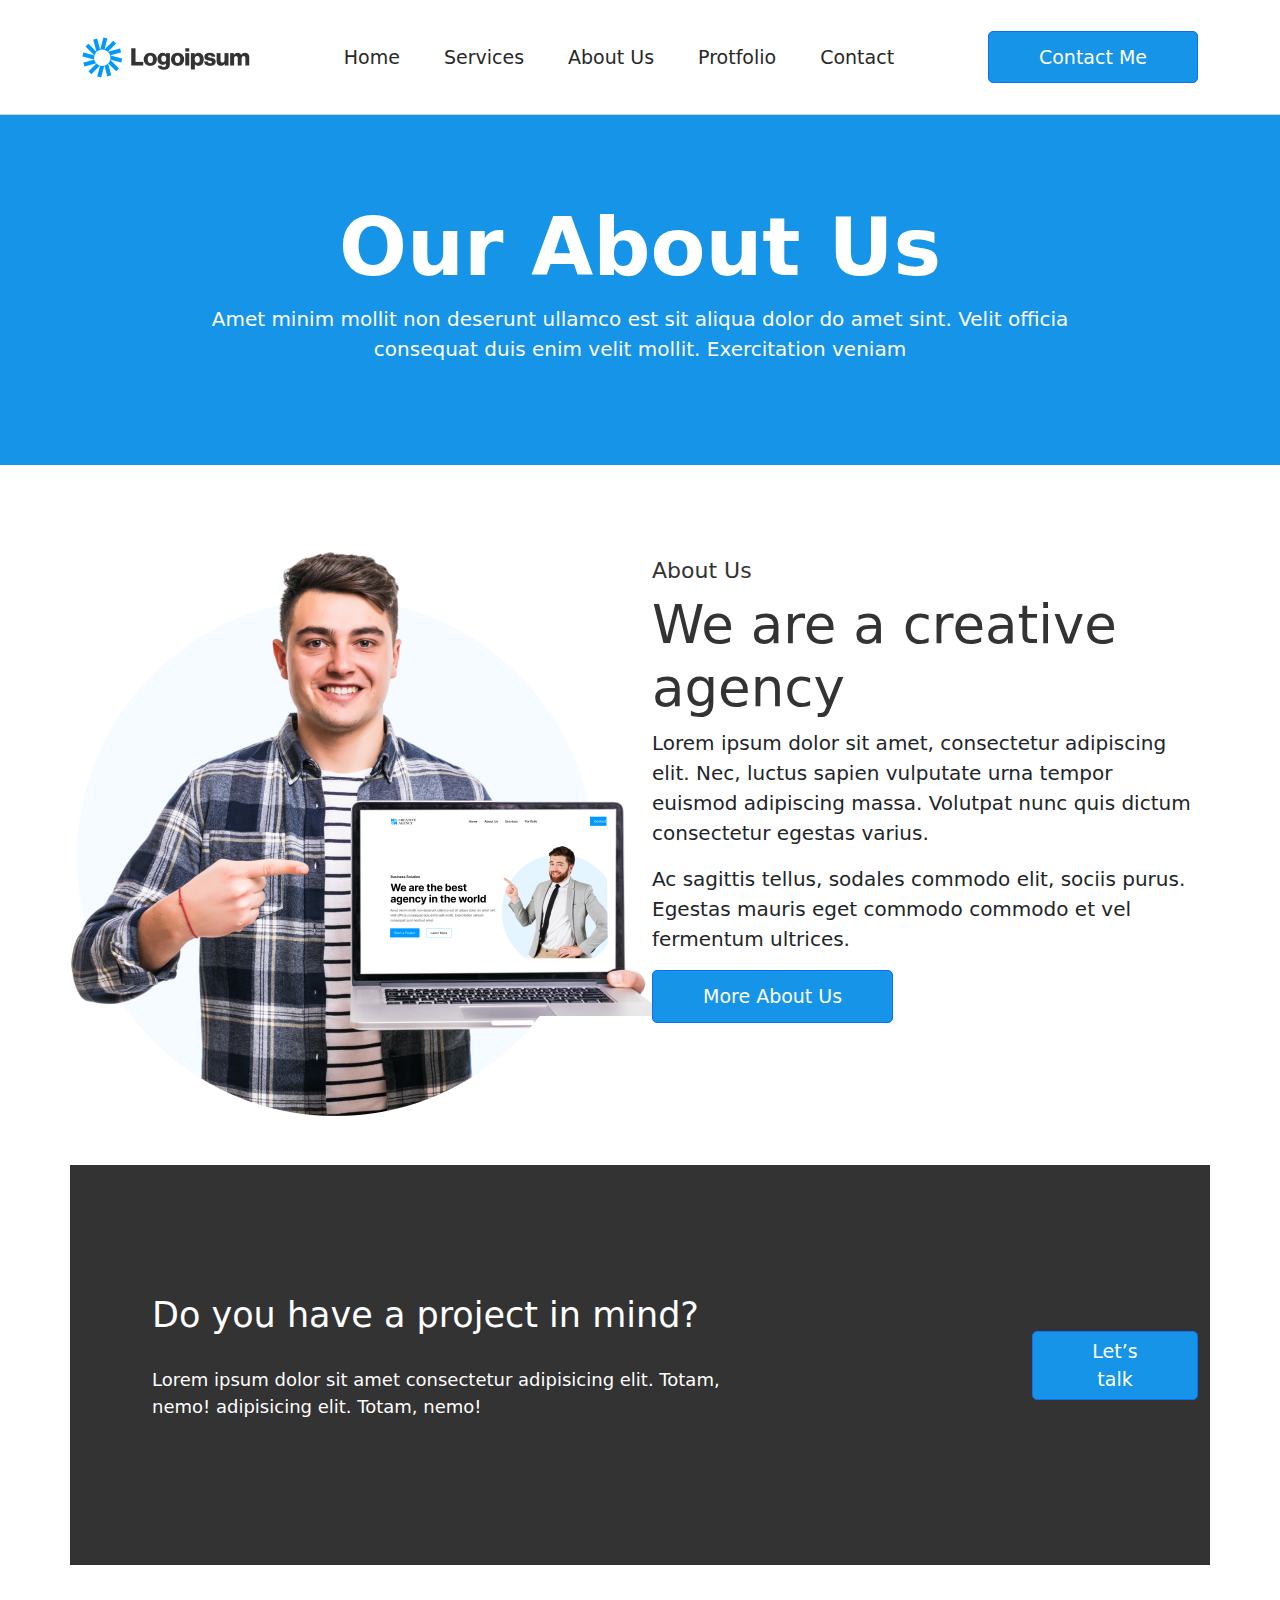
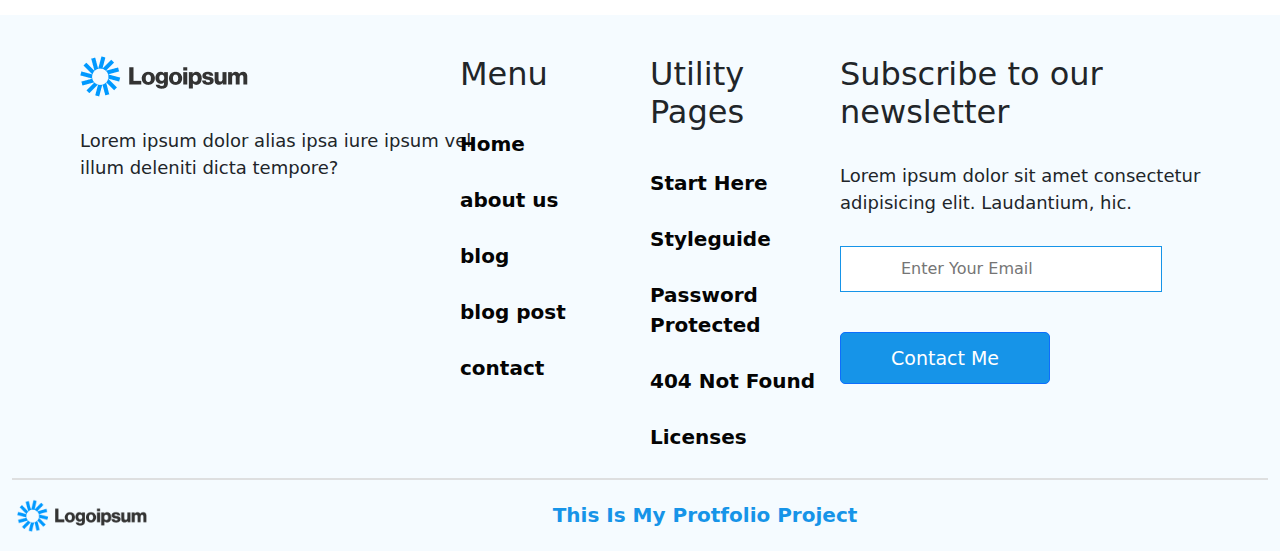
<file: about.html>
<!DOCTYPE html>
<html lang="en">
<head>
    <meta charset="UTF-8">
    <meta name="viewport" content="width=device-width, initial-scale=1.0">
    <link rel="stylesheet" href="css/bootstrap.min.css">
    <link rel="stylesheet" href="css/style.css">
    <title>Document</title>
</head>
<body>
 <!-- main-area start -->
    <nav class="container-fluid navbar navbar-expand-md navbar_main">
        <div class="container">
            <a href="" class="header_logo"><img src="/img/logo.png" alt=""></a>
            <div class="collapse header navbar-collapse justify-content-center d-block">
                <ul class="navbar-nav ms-start">
                    <li class="nav-item menu_item"><a href="index.html" class="nav-link menu_lonk">home</a></li>
                    <li class="nav-item menu_item"><a href="service.html" class="nav-link menu_lonk">services</a></li>
                    <li class="nav-item menu_item"><a href="about.html" class="nav-link menu_lonk">about us</a></li>
                    <li class="nav-item menu_item"><a href="protfolio.html" class="nav-link menu_lonk">Protfolio</a></li>
                    <li class="nav-item menu_item"><a href="contact.html" class="nav-link menu_lonk">Contact</a></li>
                </ul>
            </div>
            <a href="/contact.html" class="btn btn-primary nav_btn header_btn">Contact Me</a>
            <div class="header_menu">
               <i class="fa-solid fa-bars"></i>
            </div>
         </div>
    </nav>
    <!-- header_area end -->


    <div class="container-fluid protfolio_banner_area">
        <div class="container protfolio_banner_area1">
            <div class="col-md-12 protfolio_banner ">
                <h1>Our About Us</h1>
                <p>Amet minim mollit non deserunt ullamco est sit aliqua dolor do amet sint. Velit officia <br>consequat duis enim velit mollit. Exercitation veniam</p>
            </div>
        </div>
    </div>



   <!-- about_area start -->
   <div class="about pt-50 pb-120">
      <div class="container">
         <div class="row about_row  align-items-center justify-content-space-between  ">
            <div class="col-lg-6  d-flex justify-content-center">
               <div class="about__img">
                  <img src="/img/about-img.png" alt="">
               </div>
            </div>
            <div class="col-lg-6">
               <div class="about_title_aria">
                  <h3 class="about_title"> about us </h3>
                  <h2>We are a creative agency</h2>
                  <p class="about_desc">
                  Lorem ipsum dolor sit amet, consectetur adipiscing elit. Nec, luctus sapien vulputate urna tempor euismod adipiscing massa. Volutpat nunc quis dictum consectetur egestas varius.
                  </p>
                  <p>Ac sagittis tellus, sodales commodo elit, sociis purus. Egestas mauris eget commodo commodo et vel fermentum ultrices.</p>
                  <button class="btn btn-primary nav_btn">More About Us</button>
               </div>
               
            </div>
         </div>
      </div>
   </div>
   <!-- about_area end -->



   <!-- have_area start -->
<div class="container-fluid have_area">
   <div class="container have">
      <div class="row">
         <div class="col-md-10">
            <div class="have_title">
               <h2>Do you have a project in mind?</h2>
               <p>Lorem ipsum dolor sit amet consectetur  adipisicing elit. Totam, <br>nemo! adipisicing elit. Totam, nemo!</p>
            </div>
         </div>
         <div class="col-md-2 have_btn_area">
            <button href="" class="btn btn-primary have_btn">Let’s talk</button>
         </div>
      </div>
   </div>
</div>
<!-- have_area end -->



<!-- footer_area srart -->

<div class="container-fluid footer">
   <div class="container">
      <div class="row footer_area_title">
         <div class="col-md-4 footer_area">
            <a href="" ><img src="/img/logo.png" alt=""></a>
            <div class="col-md-4 footer_single">
               <p>Lorem ipsum dolor alias ipsa iure ipsum vel illum  deleniti dicta tempore?</p>
               <div class="d-flex footer_midea ">
                  <a href="" class="team__icon"><i class="fab fa-facebook"></i></a>
                  <a href="" class="team__icon"><i class="fab fa-pinterest"></i></a>
                  <a href="" class="team__icon"><i class="fab fa-dribbble"></i></a>
                  <a href="" class="team__icon"><i class="fab fa-instagram"></i></a>
               </div>
            </div>
         </div>
         <div class="col-md-2 footer_area">
            <h2>Menu</h2>
            <div class="navbar footer_single1">
               <ul class="navbar-nav footer_ul">
                  <li class="nav-item"><a href="" class="nav-link">Home</a></li>
                  <li class="nav-item"><a href="" class="nav-link">about us</a></li>
                  <li class="nav-item"><a href="" class="nav-link">blog</a></li>
                  <li class="nav-item"><a href="" class="nav-link">blog post</a></li>
                  <li class="nav-item"><a href="" class="nav-link">contact</a></li>
               </ul>
            </div>

         </div>
         <div class="col-md-2 footer_area">
            <h2>Utility Pages</h2>
            <div class="navbar footer_single1">
               <ul class="navbar-nav footer_ul">
                  <li class="nav-item"><a href="" class="nav-link">Start Here</a></li>
                  <li class="nav-item"><a href="" class="nav-link">Styleguide</a></li>
                  <li class="nav-item"><a href="" class="nav-link">Password Protected</a></li>
                  <li class="nav-item"><a href="" class="nav-link">404 Not Found</a></li>
                  <li class="nav-item"><a href="" class="nav-link">Licenses</a></li>
               </ul>
            </div>

         </div>
         <div class="col-md-4 footer_area">
            <h2>Subscribe to our newsletter</h2>
            <div class="footer_single">
                <p>Lorem ipsum dolor sit amet consectetur adipisicing elit. Laudantium, hic.</p>
               <input type="email" placeholder="Enter Your Email"></input>
               <br>
               <button class="btn btn-primary nav_btn footer_button">Contact Me</button>
            </div>
         </div>
      </div>
   </div>
   <div class="container-fluid footer__last__area">
      <img class="footer__img" src="/img/logo.png" alt="">
      <p class="footer__dec">This is my Protfolio Project</p>
      <div class="d-flex footer_didea footer__last ">
         <a href="" class="team__icon "><i class="fab fa-facebook"></i></a>
         <a href="" class="team__icon fotter__icon"><i class="fab fa-pinterest"></i></a>
         <a href="" class="team__icon fotter__icon"><i class="fab fa-dribbble"></i></a>
         <a href="" class="team__icon fotter__icon"><i class="fab fa-instagram"></i></a>
      </div>
   </div>
</div>
<!-- footer_area end -->



    <script src="bootstrap-5.0.2-dist/js/bootstrap.min.js"></script>
    <!-- <script src="bootstrap-5.0.2-dist/js/bootstrap.bundle.js"></script> -->
</body>
</html>
</file>
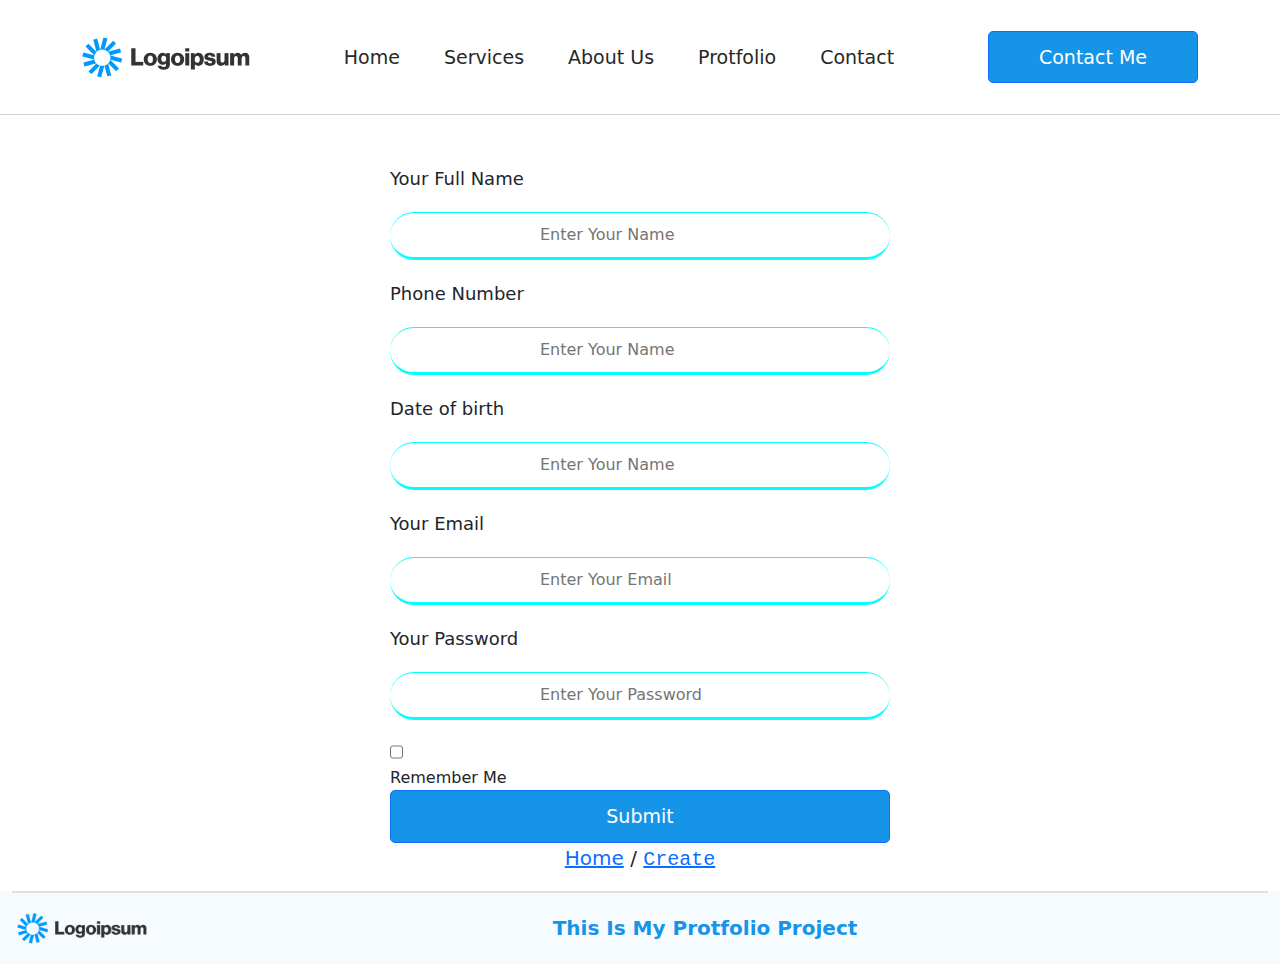
<file: account.html>
<!DOCTYPE html>
<html lang="en">
<head>
    <meta charset="UTF-8">
    <meta name="viewport" content="width=device-width, initial-scale=1.0">
    <link rel="stylesheet" href="css/bootstrap.min.css">
    <link rel="stylesheet" href="css/style.css">
    <title>Document</title>
</head>
<body>

   <!-- main-area start -->
    <nav class="container-fluid navbar navbar-expand-md navbar_main">
        <div class="container">
            <a href="" class="header_logo"><img src="/img/logo.png" alt=""></a>
            <div class="collapse header navbar-collapse justify-content-center d-block">
                <ul class="navbar-nav ms-start">
                    <li class="nav-item menu_item"><a href="index.html" class="nav-link menu_lonk">home</a></li>
                    <li class="nav-item menu_item"><a href="service.html" class="nav-link menu_lonk">services</a></li>
                    <li class="nav-item menu_item"><a href="about.html" class="nav-link menu_lonk">about us</a></li>
                    <li class="nav-item menu_item"><a href="protfolio.html" class="nav-link menu_lonk">Protfolio</a></li>
                    <li class="nav-item menu_item"><a href="contact.html" class="nav-link menu_lonk">Contact</a></li>
                </ul>
            </div>
            <a href="/contact.html" class="btn btn-primary nav_btn header_btn">Contact Me</a>
            <div class="header_menu">
               <i class="fa-solid fa-bars"></i>
            </div>
         </div>
    </nav>
    <!-- header_area end -->


      <div class="container contract">
        <div class="col-md-8 d-flex justify-content-center mx-auto ">
            <!-- <h2>Contract Me</h2> -->
            <div class=" contact_area d-grid align-content-center justify-content-center d-block">
                <div class="from_name ">
                    <label for="">Your Full Name</label> <br>
                    <input class=" contact_form" type="text" placeholder="Enter Your Name">
                </div>
                 <div class="from_name ">
                    <label for="">Phone Number</label> <br>
                    <input class=" contact_form" type="number" placeholder="Enter Your Name">
                </div>
                <div class="from_name ">
                    <label for="">Date of birth</label> <br>
                    <input class=" contact_form" type="text" placeholder="Enter Your Name">
                </div>
                <div class="from_name">
                    <label for="">Your Email</label> <br>
                    <input class="contact_form" type="text" placeholder="Enter Your Email">
                </div>
                <div class="from_name">
                    <label for="">Your Password</label> <br>
                    <input class=" contact_form" type="text" placeholder="Enter Your Password">
                </div>
                <div class="from_check">
                    <input class="form-check " type="checkbox"> Remember Me
                </div>
                 <button type="submit" class="btn btn-primary nav_btn">Submit</button>
                 <p><a href="/contact.html">Home</a> / <samp><a href="/account.html"> Create</a></samp></p>
            </div>
        </div>
    </div>



<!-- footer_area srart -->

<div class="container-fluid footer">
   <div class="container-fluid footer__last__area">
            <img class="footer__img" src="/img/logo.png" alt="">
            <p class="footer__dec">This is my Protfolio Project</p>
            <div class="d-flex footer_didea footer__last ">
               <a href="" class="team__icon fotter__icon"><i class="fab fa-facebook"></i></a>
               <a href="" class="team__icon fotter__icon"><i class="fab fa-pinterest"></i></a>
               <a href="" class="team__icon fotter__icon"><i class="fab fa-dribbble"></i></a>
               <a href="" class="team__icon fotter__icon"><i class="fab fa-instagram"></i></a>
         </div>
   </div>
</div>
<!-- footer_area end -->

    <script src="bootstrap-5.0.2-dist/js/bootstrap.min.js"></script>
    <!-- <script src="bootstrap-5.0.2-dist/js/bootstrap.bundle.js"></script> -->
</body>
</html>
</file>
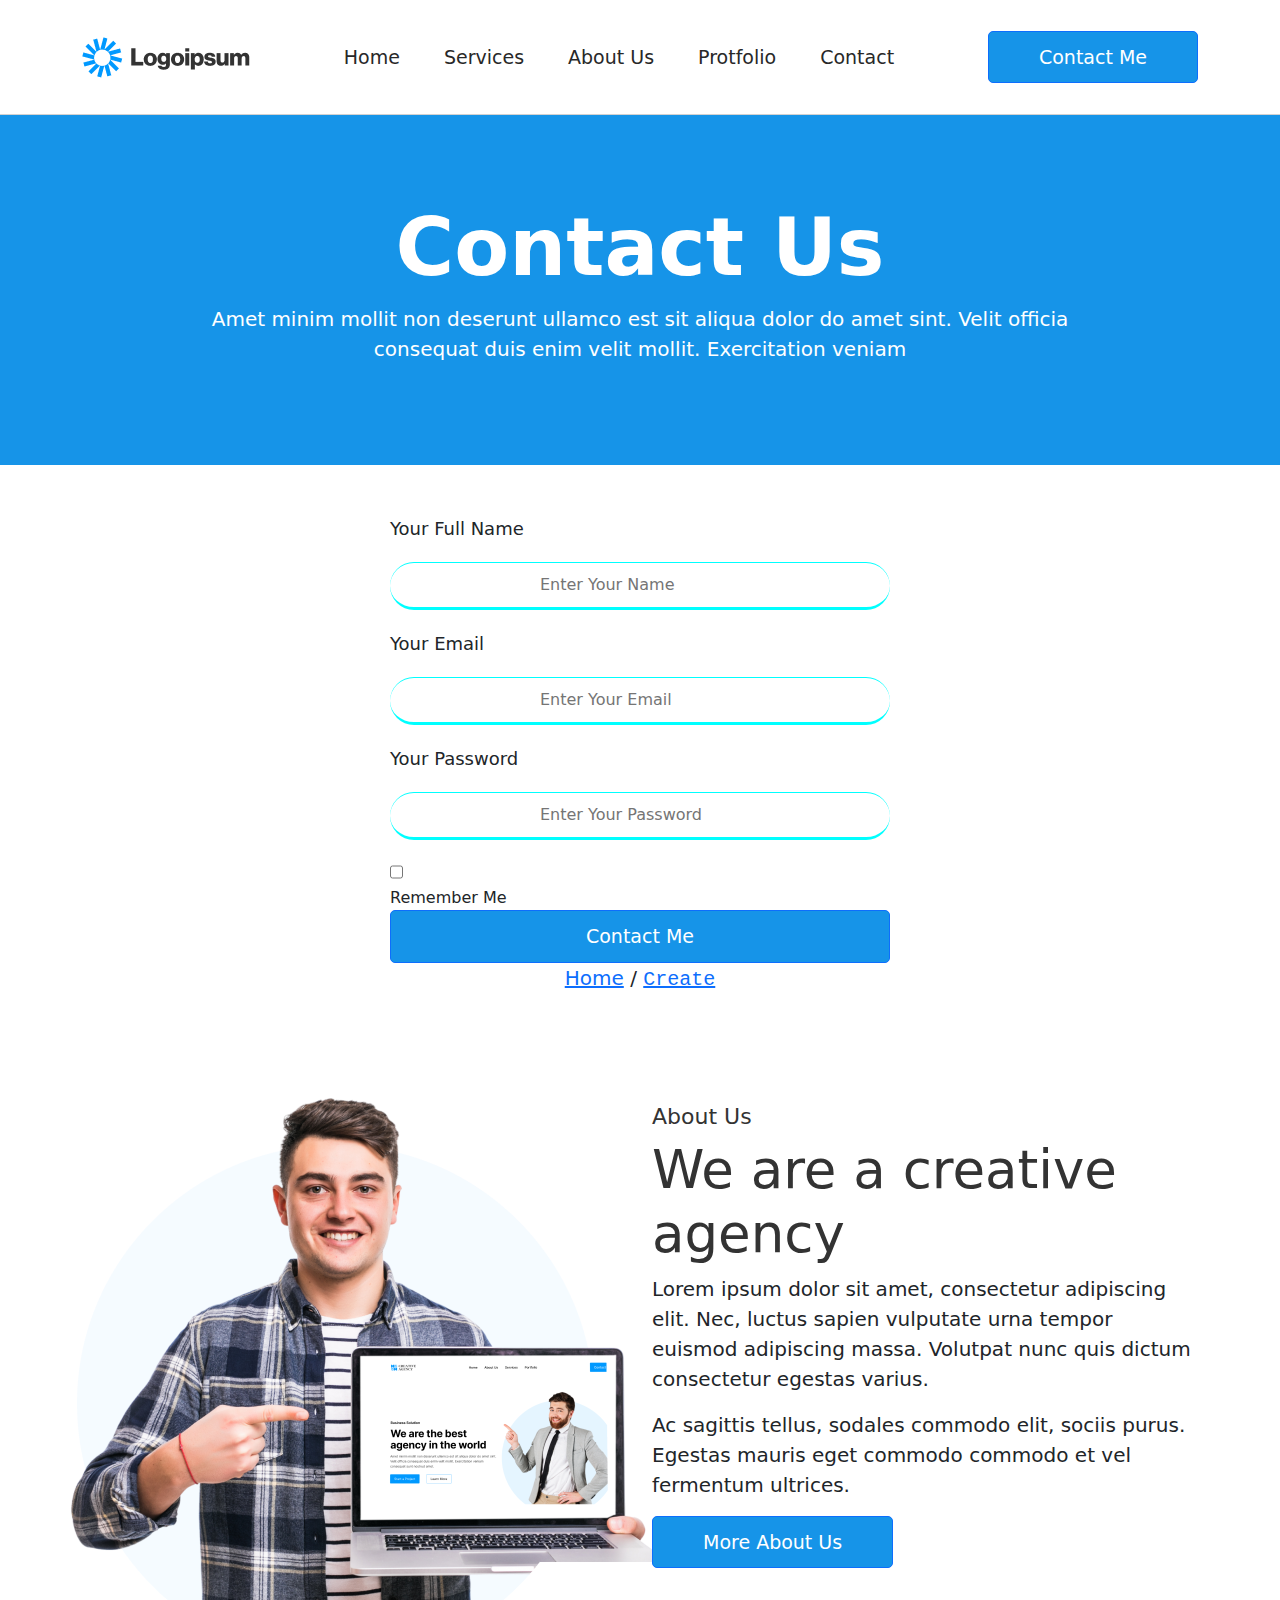
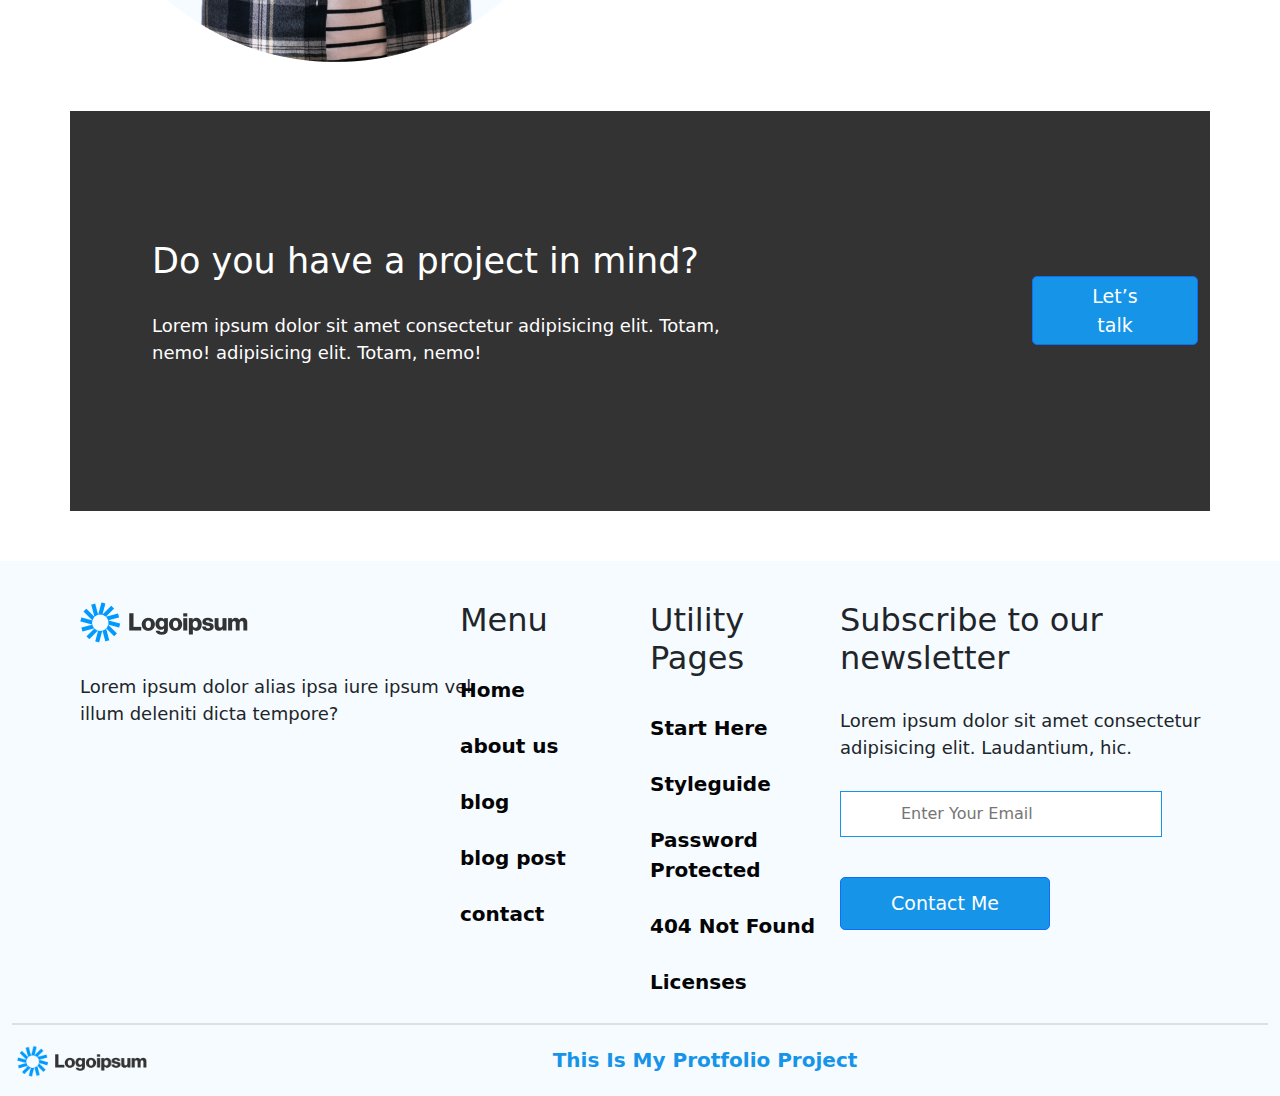
<file: contact.html>
<!DOCTYPE html>
<html lang="en">
<head>
    <meta charset="UTF-8">
    <meta name="viewport" content="width=device-width, initial-scale=1.0">
    <link rel="stylesheet" href="css/bootstrap.min.css">
    <link rel="stylesheet" href="css/style.css">
    <title>Document</title>
</head>
<body>

   <!-- main-area start -->
    <nav class="container-fluid navbar navbar-expand-md navbar_main">
        <div class="container">
            <a href="" class="header_logo"><img src="/img/logo.png" alt=""></a>
            <div class="collapse header navbar-collapse justify-content-center d-block">
                <ul class="navbar-nav ms-start">
                    <li class="nav-item menu_item"><a href="index.html" class="nav-link menu_lonk">home</a></li>
                    <li class="nav-item menu_item"><a href="service.html" class="nav-link menu_lonk">services</a></li>
                    <li class="nav-item menu_item"><a href="about.html" class="nav-link menu_lonk">about us</a></li>
                    <li class="nav-item menu_item"><a href="protfolio.html" class="nav-link menu_lonk">Protfolio</a></li>
                    <li class="nav-item menu_item"><a href="contact.html" class="nav-link menu_lonk">Contact</a></li>
                </ul>
            </div>
            <a href="/contact.html" class="btn btn-primary nav_btn header_btn">Contact Me</a>
            <div class="header_menu">
               <i class="fa-solid fa-bars"></i>
            </div>
         </div>
    </nav>
    <!-- header_area end -->
    <div class="container-fluid protfolio_banner_area">
        <div class="container protfolio_banner_area1">
            <div class="col-md-12 protfolio_banner ">
                <h1>Contact Us</h1>
                <p>Amet minim mollit non deserunt ullamco est sit aliqua dolor do amet sint. Velit officia <br>consequat duis enim velit mollit. Exercitation veniam</p>
            </div>
        </div>
    </div>


      <div class="container contract">
        <div class="col-md-8 d-flex justify-content-center mx-auto ">
            <!-- <h2>Contract Me</h2> -->
            <div class=" contact_area d-grid align-content-center justify-content-center d-block">
                <div class="from_name ">
                    <label for="">Your Full Name</label> <br>
                    <input class=" contact_form" type="text" placeholder="Enter Your Name">
                </div>
                <div class="from_name">
                    <label for="">Your Email</label> <br>
                    <input class="contact_form" type="text" placeholder="Enter Your Email">
                </div>
                <div class="from_name">
                    <label for="">Your Password</label> <br>
                    <input class=" contact_form" type="text" placeholder="Enter Your Password">
                </div>
                <div class="from_check">
                    <input class="form-check " type="checkbox"> Remember Me
                </div>
                 <button type="submit" class="btn btn-primary nav_btn">Contact Me</button>
                 <p><a href="/contact.html">Home</a> / <samp><a href="/account.html"> Create</a></samp></p>
            </div>
        </div>
    </div>



   <!-- about_area start -->
   <div class="about pt-50 pb-120">
      <div class="container">
         <div class="row about_row  align-items-center justify-content-space-between  ">
            <div class="col-lg-6  d-flex justify-content-center">
               <div class="about__img">
                  <img src="/img/about-img.png" alt="">
               </div>
            </div>
            <div class="col-lg-6">
               <div class="about_title_aria">
                  <h3 class="about_title"> about us </h3>
                  <h2>We are a creative agency</h2>
                  <p class="about_desc">
                  Lorem ipsum dolor sit amet, consectetur adipiscing elit. Nec, luctus sapien vulputate urna tempor euismod adipiscing massa. Volutpat nunc quis dictum consectetur egestas varius.
                  </p>
                  <p>Ac sagittis tellus, sodales commodo elit, sociis purus. Egestas mauris eget commodo commodo et vel fermentum ultrices.</p>
                  <button class="btn btn-primary nav_btn">More About Us</button>
               </div>
               
            </div>
         </div>
      </div>
   </div>
   <!-- about_area end -->



   <!-- have_area start -->
<div class="container-fluid have_area">
   <div class="container have">
      <div class="row">
         <div class="col-md-10">
            <div class="have_title">
               <h2>Do you have a project in mind?</h2>
               <p>Lorem ipsum dolor sit amet consectetur  adipisicing elit. Totam, <br>nemo! adipisicing elit. Totam, nemo!</p>
            </div>
         </div>
         <div class="col-md-2 have_btn_area">
            <button href="" class="btn btn-primary have_btn">Let’s talk</button>
         </div>
      </div>
   </div>
</div>
<!-- have_area end -->



<!-- footer_area srart -->

<div class="container-fluid footer">
   <div class="container">
      <div class="row footer_area_title">
         <div class="col-md-4 footer_area">
            <a href="" ><img src="/img/logo.png" alt=""></a>
            <div class="col-md-4 footer_single">
               <p>Lorem ipsum dolor alias ipsa iure ipsum vel illum  deleniti dicta tempore?</p>
               <div class="d-flex footer_midea ">
                  <a href="" class="team__icon"><i class="fab fa-facebook"></i></a>
                  <a href="" class="team__icon"><i class="fab fa-pinterest"></i></a>
                  <a href="" class="team__icon"><i class="fab fa-dribbble"></i></a>
                  <a href="" class="team__icon"><i class="fab fa-instagram"></i></a>
               </div>
            </div>
         </div>
         <div class="col-md-2 footer_area">
            <h2>Menu</h2>
            <div class="navbar footer_single1">
               <ul class="navbar-nav footer_ul">
                  <li class="nav-item"><a href="" class="nav-link">Home</a></li>
                  <li class="nav-item"><a href="" class="nav-link">about us</a></li>
                  <li class="nav-item"><a href="" class="nav-link">blog</a></li>
                  <li class="nav-item"><a href="" class="nav-link">blog post</a></li>
                  <li class="nav-item"><a href="" class="nav-link">contact</a></li>
               </ul>
            </div>

         </div>
         <div class="col-md-2 footer_area">
            <h2>Utility Pages</h2>
            <div class="navbar footer_single1">
               <ul class="navbar-nav footer_ul">
                  <li class="nav-item"><a href="" class="nav-link">Start Here</a></li>
                  <li class="nav-item"><a href="" class="nav-link">Styleguide</a></li>
                  <li class="nav-item"><a href="" class="nav-link">Password Protected</a></li>
                  <li class="nav-item"><a href="" class="nav-link">404 Not Found</a></li>
                  <li class="nav-item"><a href="" class="nav-link">Licenses</a></li>
               </ul>
            </div>

         </div>
         <div class="col-md-4 footer_area">
            <h2>Subscribe to our newsletter</h2>
            <div class="footer_single">
                <p>Lorem ipsum dolor sit amet consectetur adipisicing elit. Laudantium, hic.</p>
               <input type="email" placeholder="Enter Your Email"></input>
               <br>
               <button class="btn btn-primary nav_btn footer_button">Contact Me</button>
            </div>
         </div>
      </div>
   </div>
   <div class="container-fluid footer__last__area">
            <img class="footer__img" src="/img/logo.png" alt="">
            <p class="footer__dec">This is my Protfolio Project</p>
            <div class="d-flex footer_didea footer__last ">
               <a href="" class="team__icon fotter__icon"><i class="fab fa-facebook"></i></a>
               <a href="" class="team__icon fotter__icon"><i class="fab fa-pinterest"></i></a>
               <a href="" class="team__icon fotter__icon"><i class="fab fa-dribbble"></i></a>
               <a href="" class="team__icon fotter__icon"><i class="fab fa-instagram"></i></a>
         </div>
   </div>
</div>
<!-- footer_area end -->

    <script src="bootstrap-5.0.2-dist/js/bootstrap.min.js"></script>
    <!-- <script src="bootstrap-5.0.2-dist/js/bootstrap.bundle.js"></script> -->
</body>
</html>
</file>
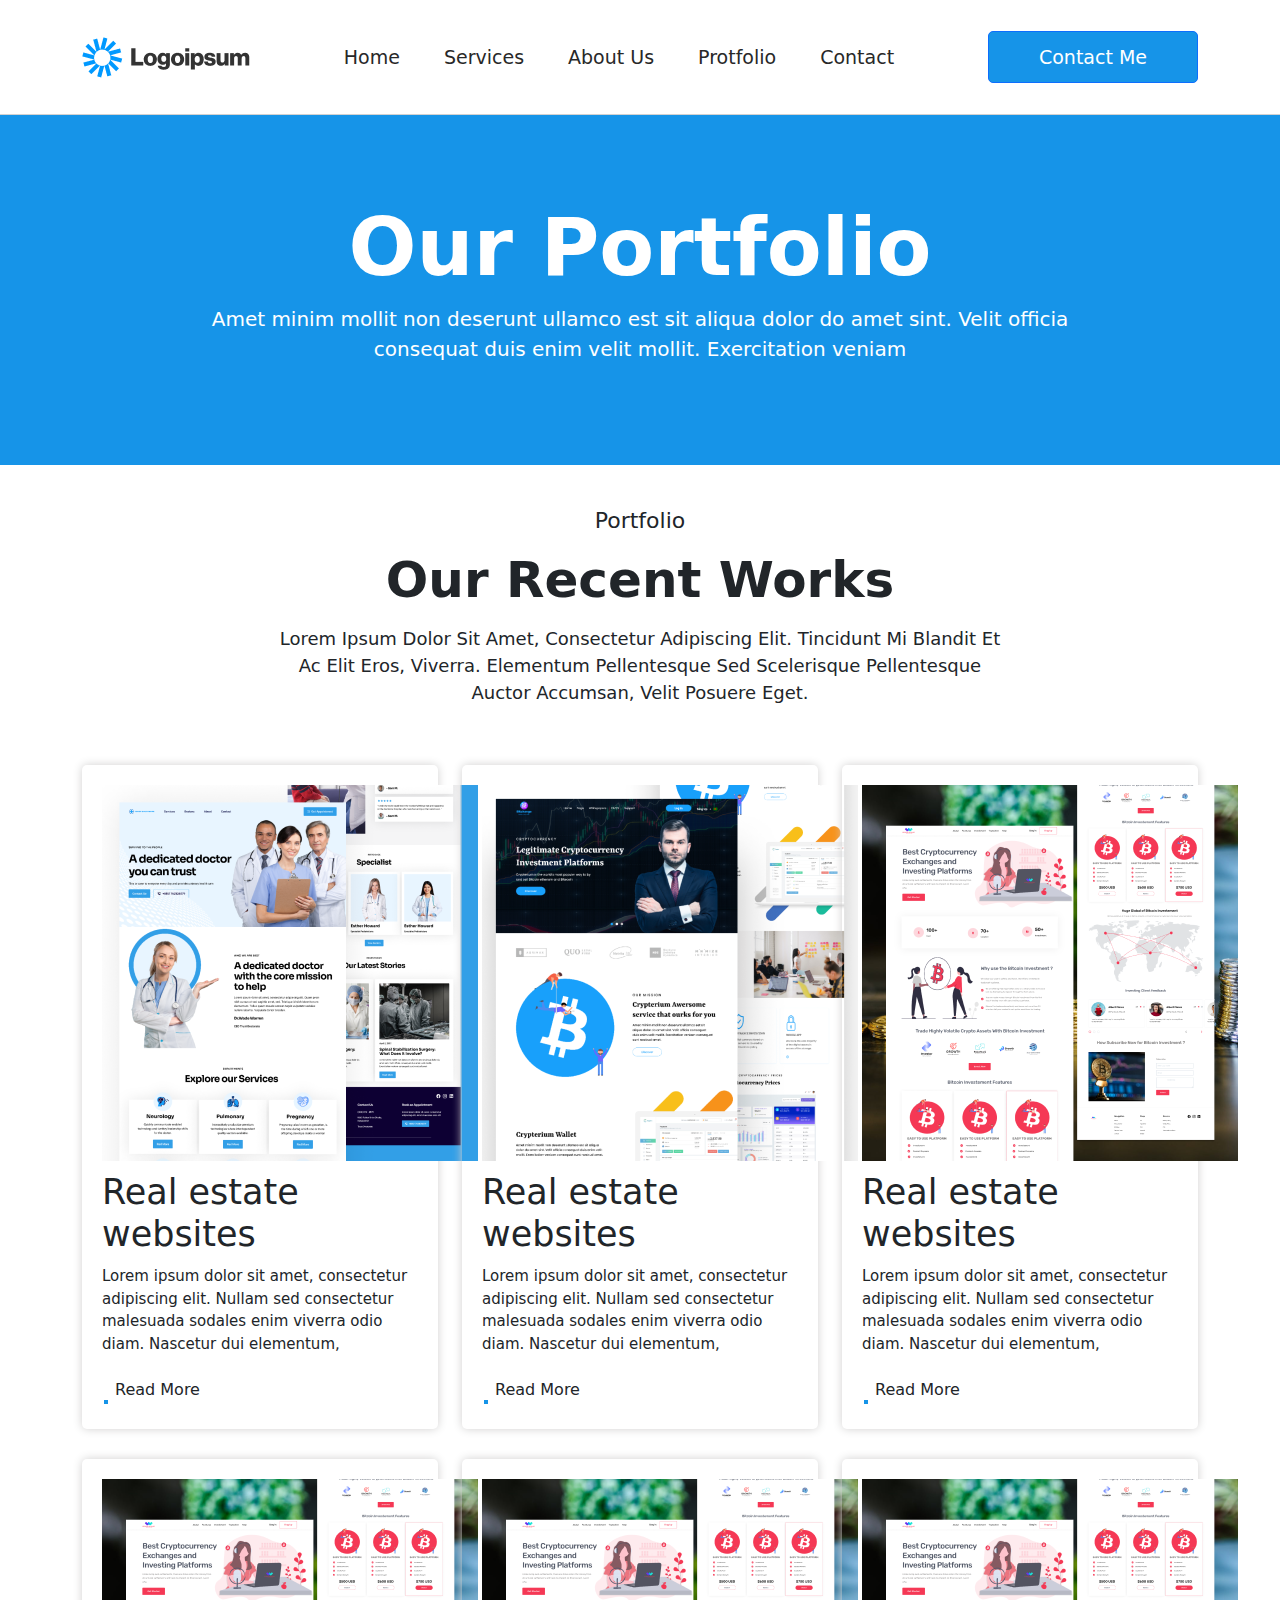
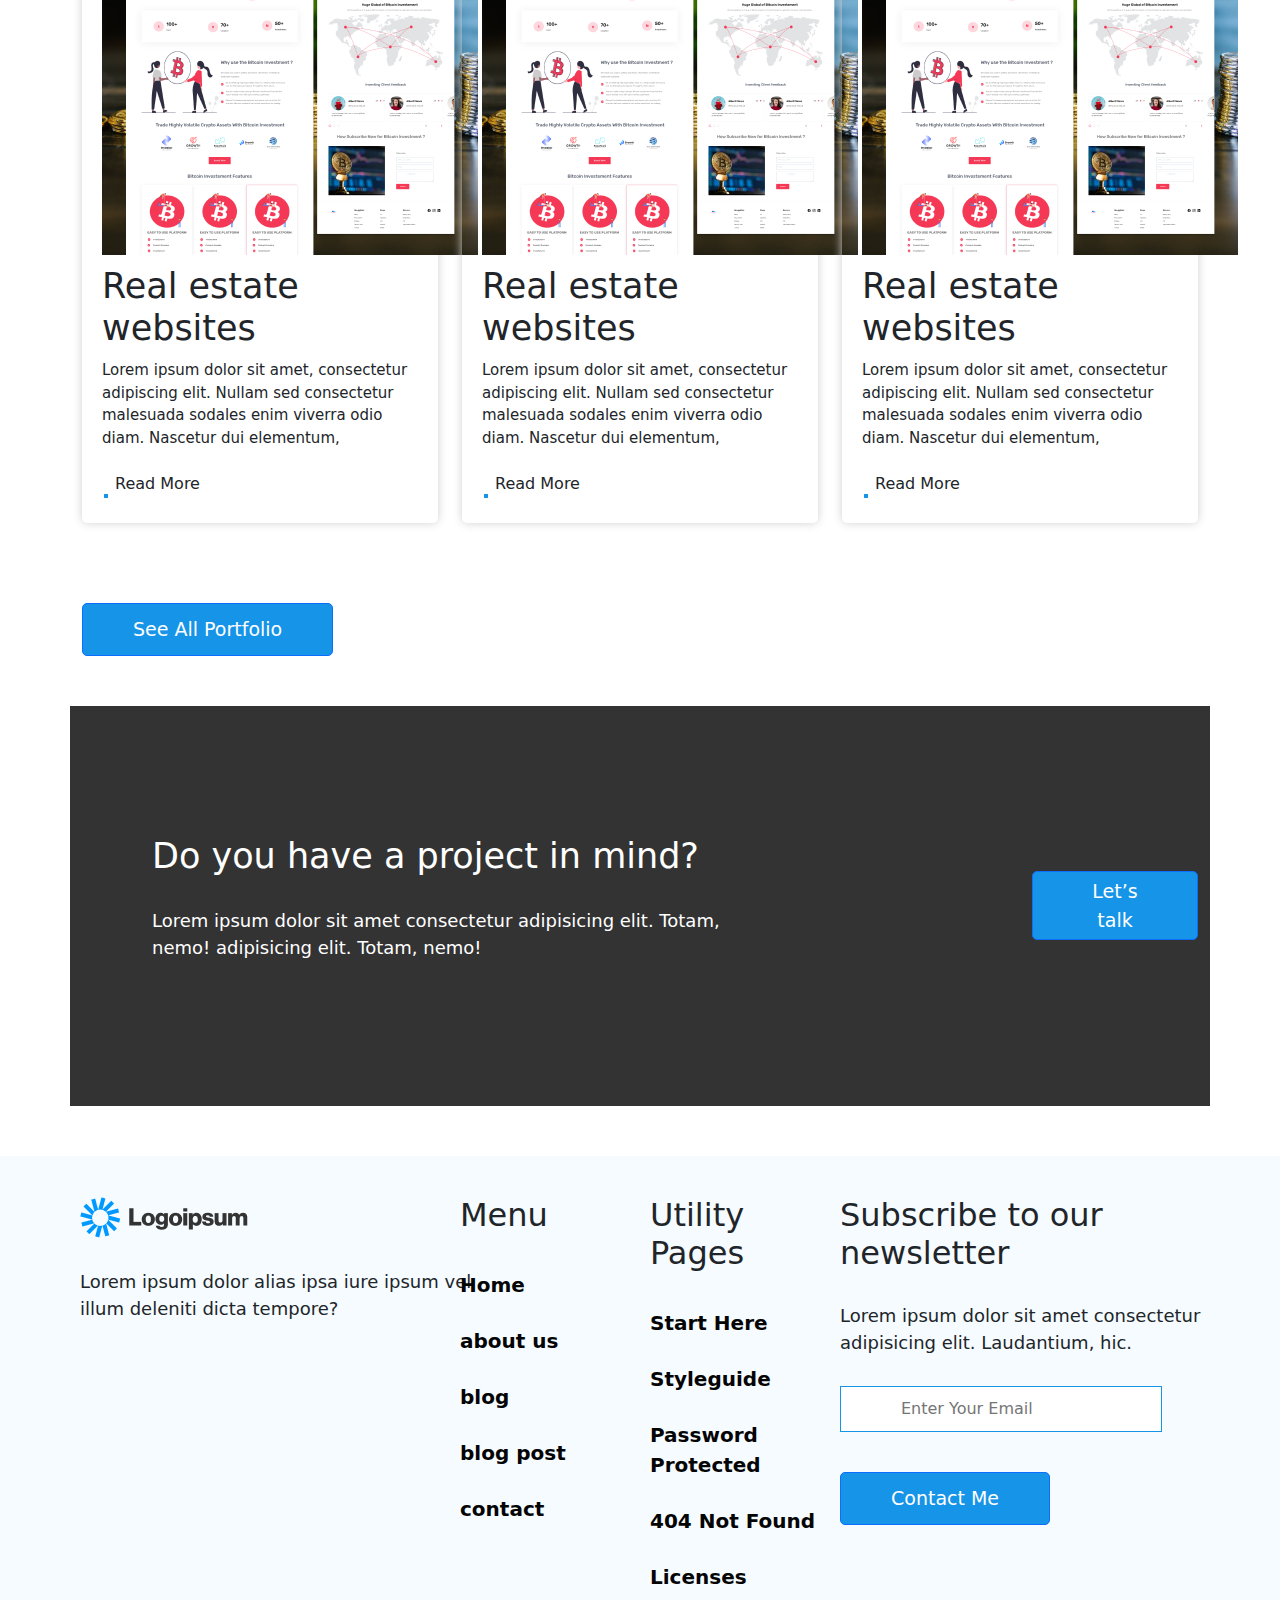
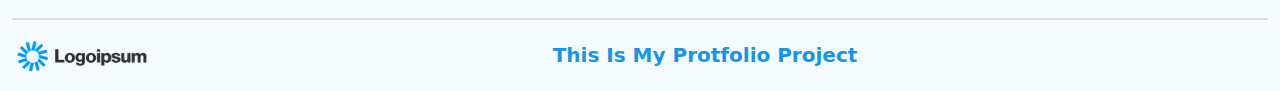
<file: protfolio.html>
<!DOCTYPE html>
<html lang="en">
<head>
    <meta charset="UTF-8">
    <meta name="viewport" content="width=device-width, initial-scale=1.0">
    <link rel="stylesheet" href="css/bootstrap.min.css">
    <link rel="stylesheet" href="css/style.css">
    <title>Document</title>
</head>
<body>
<!-- main-area start -->
    <nav class="container-fluid navbar navbar-expand-md navbar_main">
        <div class="container">
            <a href="" class="header_logo"><img src="/img/logo.png" alt=""></a>
            <div class="collapse header navbar-collapse justify-content-center d-block">
                <ul class="navbar-nav ms-start">
                    <li class="nav-item menu_item"><a href="index.html" class="nav-link menu_lonk">home</a></li>
                    <li class="nav-item menu_item"><a href="service.html" class="nav-link menu_lonk">services</a></li>
                    <li class="nav-item menu_item"><a href="about.html" class="nav-link menu_lonk">about us</a></li>
                    <li class="nav-item menu_item"><a href="protfolio.html" class="nav-link menu_lonk">Protfolio</a></li>
                    <li class="nav-item menu_item"><a href="contact.html" class="nav-link menu_lonk">Contact</a></li>
                </ul>
            </div>
            <a href="/contact.html" class="btn btn-primary nav_btn header_btn">Contact Me</a>
            <div class="header_menu">
               <i class="fa-solid fa-bars"></i>
            </div>
         </div>
    </nav>
    <!-- header_area end -->

    <div class="container-fluid protfolio_banner_area">
        <div class="container protfolio_banner_area1">
            <div class="col-md-12 protfolio_banner ">
                <h1>Our Portfolio</h1>
                <p>Amet minim mollit non deserunt ullamco est sit aliqua dolor do amet sint. Velit officia <br>consequat duis enim velit mollit. Exercitation veniam</p>
            </div>
        </div>
    </div>


   <!-- protfolio_area start -->
   <section class="protfolio_aria container-fluid protfolio_aria_all">
      <div class="container">
         <div class="col-md-12 service_title_aria">
            <div class="row">
               <div class="col-md-2"></div>
               <div class="col-md-8 service_title">
                  <h3>Portfolio</h3>
                  <h2>Our Recent Works</h2>
                  <p>Lorem ipsum dolor sit amet, consectetur adipiscing elit. Tincidunt mi blandit et ac elit eros, viverra. Elementum pellentesque sed scelerisque pellentesque auctor accumsan, velit posuere eget.</p>
               </div>
               <div class="col-md-2"></div>
            </div>
         </div>
         <div class="row">
            <div class="col-md-4">
               <div class="protfolio_card">
                  <a href=""><img src="/img/portfolio1.png" alt=""></a>
                  <h2>Real estate websites</h2>
                  <p>Lorem ipsum dolor sit amet, consectetur adipiscing elit. Nullam sed consectetur malesuada sodales enim viverra odio diam. Nascetur dui elementum,</p> 
                  <button class="btn  protfolio_btn">Read More</button>
               </div>
            </div>
            <div class="col-md-4">
               <div class="protfolio_card">
                  <a href=""><img src="/img/portfolio2.png" alt=""></a>
                  <h2>Real estate websites</h2>
                  <p>Lorem ipsum dolor sit amet, consectetur adipiscing elit. Nullam sed consectetur malesuada sodales enim viverra odio diam. Nascetur dui elementum,</p>
                   <button class="btn  protfolio_btn">Read More</button>
               </div>
            </div>
            <div class="col-md-4">
               <div class="protfolio_card">
                  <a href=""><img src="/img/portfolio3.png" alt=""></a>
                  <h2>Real estate websites</h2>
                  <p>Lorem ipsum dolor sit amet, consectetur adipiscing elit. Nullam sed consectetur malesuada sodales enim viverra odio diam. Nascetur dui elementum,</p>
                   <button class="btn  protfolio_btn">Read More</button>
               </div>
            </div>
            <div class="col-md-4">
               <div class="protfolio_card">
                  <a href=""><img src="/img/portfolio3.png" alt=""></a>
                  <h2>Real estate websites</h2>
                  <p>Lorem ipsum dolor sit amet, consectetur adipiscing elit. Nullam sed consectetur malesuada sodales enim viverra odio diam. Nascetur dui elementum,</p>
                   <button class="btn  protfolio_btn">Read More</button>
               </div>
            </div>
            <div class="col-md-4">
               <div class="protfolio_card">
                  <a href=""><img src="/img/portfolio3.png" alt=""></a>
                  <h2>Real estate websites</h2>
                  <p>Lorem ipsum dolor sit amet, consectetur adipiscing elit. Nullam sed consectetur malesuada sodales enim viverra odio diam. Nascetur dui elementum,</p>
                   <button class="btn  protfolio_btn">Read More</button>
               </div>
            </div>
            <div class="col-md-4">
               <div class="protfolio_card">
                  <a href=""><img src="/img/portfolio3.png" alt=""></a>
                  <h2>Real estate websites</h2>
                  <p>Lorem ipsum dolor sit amet, consectetur adipiscing elit. Nullam sed consectetur malesuada sodales enim viverra odio diam. Nascetur dui elementum,</p>
                   <a class="btn   protfolio_btn">Read More</a>
               </div>
            </div>
         </div>
          <a href="/protfolio.html" class="btn btn-primary nav_btn protfolio_btn_btn d-inline-block">See All Portfolio</a>
      </div>
   </section>
   <!-- protfolio_area end -->


   <!-- have_area start -->
<div class="container-fluid have_area">
   <div class="container have">
      <div class="row">
         <div class="col-md-10">
            <div class="have_title">
               <h2>Do you have a project in mind?</h2>
               <p>Lorem ipsum dolor sit amet consectetur  adipisicing elit. Totam, <br>nemo! adipisicing elit. Totam, nemo!</p>
            </div>
         </div>
         <div class="col-md-2 have_btn_area">
            <button href="" class="btn btn-primary have_btn">Let’s talk</button>
         </div>
      </div>
   </div>
</div>
<!-- have_area end -->
 


<!-- footer_area srart -->

<div class="container-fluid footer">
   <div class="container">
      <div class="row footer_area_title">
         <div class="col-md-4 footer_area">
            <a href="" ><img src="/img/logo.png" alt=""></a>
            <div class="col-md-4 footer_single">
               <p>Lorem ipsum dolor alias ipsa iure ipsum vel illum  deleniti dicta tempore?</p>
               <div class="d-flex footer_midea ">
                  <a href="" class="team__icon"><i class="fab fa-facebook"></i></a>
                  <a href="" class="team__icon"><i class="fab fa-pinterest"></i></a>
                  <a href="" class="team__icon"><i class="fab fa-dribbble"></i></a>
                  <a href="" class="team__icon"><i class="fab fa-instagram"></i></a>
               </div>
            </div>
         </div>
         <div class="col-md-2 footer_area">
            <h2>Menu</h2>
            <div class="navbar footer_single1">
               <ul class="navbar-nav footer_ul">
                  <li class="nav-item"><a href="" class="nav-link">Home</a></li>
                  <li class="nav-item"><a href="" class="nav-link">about us</a></li>
                  <li class="nav-item"><a href="" class="nav-link">blog</a></li>
                  <li class="nav-item"><a href="" class="nav-link">blog post</a></li>
                  <li class="nav-item"><a href="" class="nav-link">contact</a></li>
               </ul>
            </div>

         </div>
         <div class="col-md-2 footer_area">
            <h2>Utility Pages</h2>
            <div class="navbar footer_single1">
               <ul class="navbar-nav footer_ul">
                  <li class="nav-item"><a href="" class="nav-link">Start Here</a></li>
                  <li class="nav-item"><a href="" class="nav-link">Styleguide</a></li>
                  <li class="nav-item"><a href="" class="nav-link">Password Protected</a></li>
                  <li class="nav-item"><a href="" class="nav-link">404 Not Found</a></li>
                  <li class="nav-item"><a href="" class="nav-link">Licenses</a></li>
               </ul>
            </div>

         </div>
         <div class="col-md-4 footer_area">
            <h2>Subscribe to our newsletter</h2>
            <div class="footer_single">
                <p>Lorem ipsum dolor sit amet consectetur adipisicing elit. Laudantium, hic.</p>
               <input type="email" placeholder="Enter Your Email"></input>
               <br>
               <button class="btn btn-primary nav_btn footer_button">Contact Me</button>
            </div>
         </div>
      </div>
   </div>
   <div class="container-fluid footer__last__area">
            <img class="footer__img" src="/img/logo.png" alt="">
            <p class="footer__dec">This is my Protfolio Project</p>
            <div class="d-flex footer_didea footer__last ">
               <a href="" class="team__icon "><i class="fab fa-facebook"></i></a>
               <a href="" class="team__icon fotter__icon"><i class="fab fa-pinterest"></i></a>
               <a href="" class="team__icon fotter__icon"><i class="fab fa-dribbble"></i></a>
               <a href="" class="team__icon fotter__icon"><i class="fab fa-instagram"></i></a>
            </div>
      </div>
   </div>
</div>
<!-- footer_area end -->


    <script src="bootstrap-5.0.2-dist/js/bootstrap.min.js"></script>
    <!-- <script src="bootstrap-5.0.2-dist/js/bootstrap.bundle.js"></script> -->
</body>
</html>
</file>
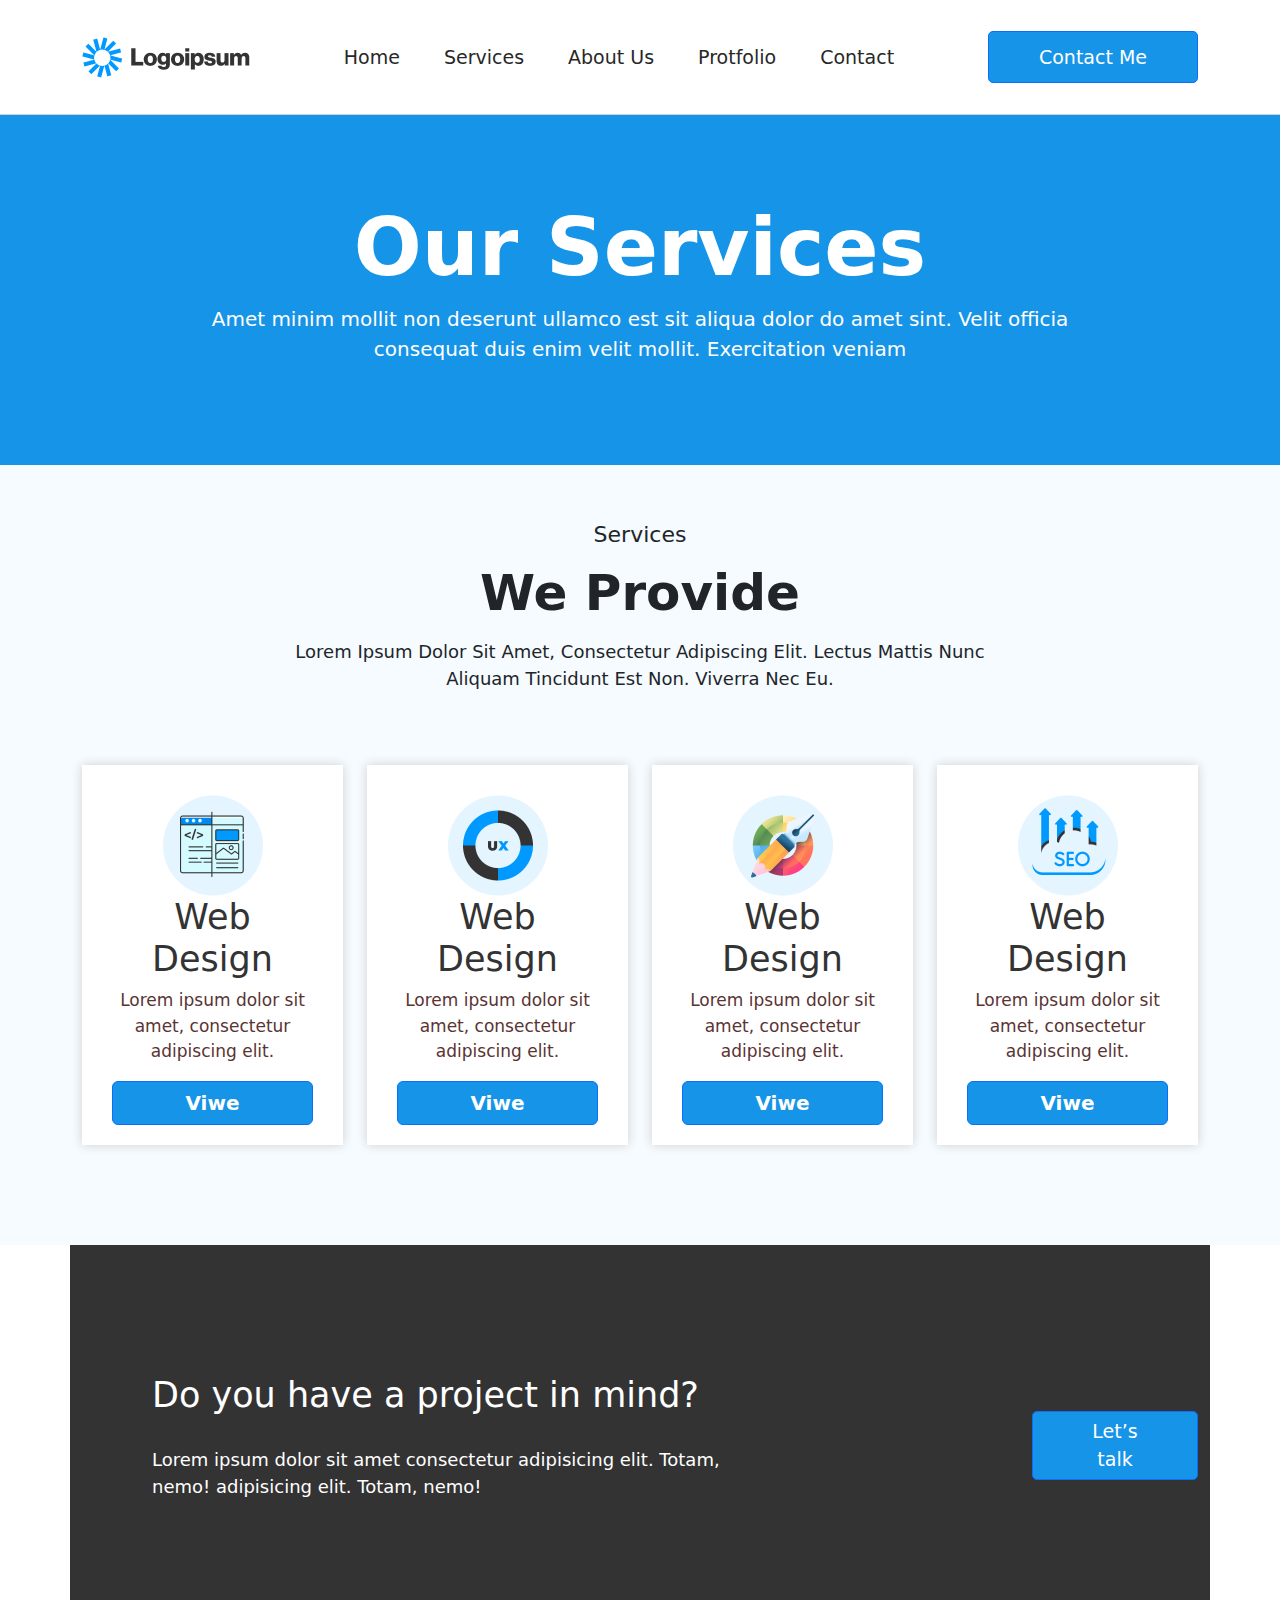
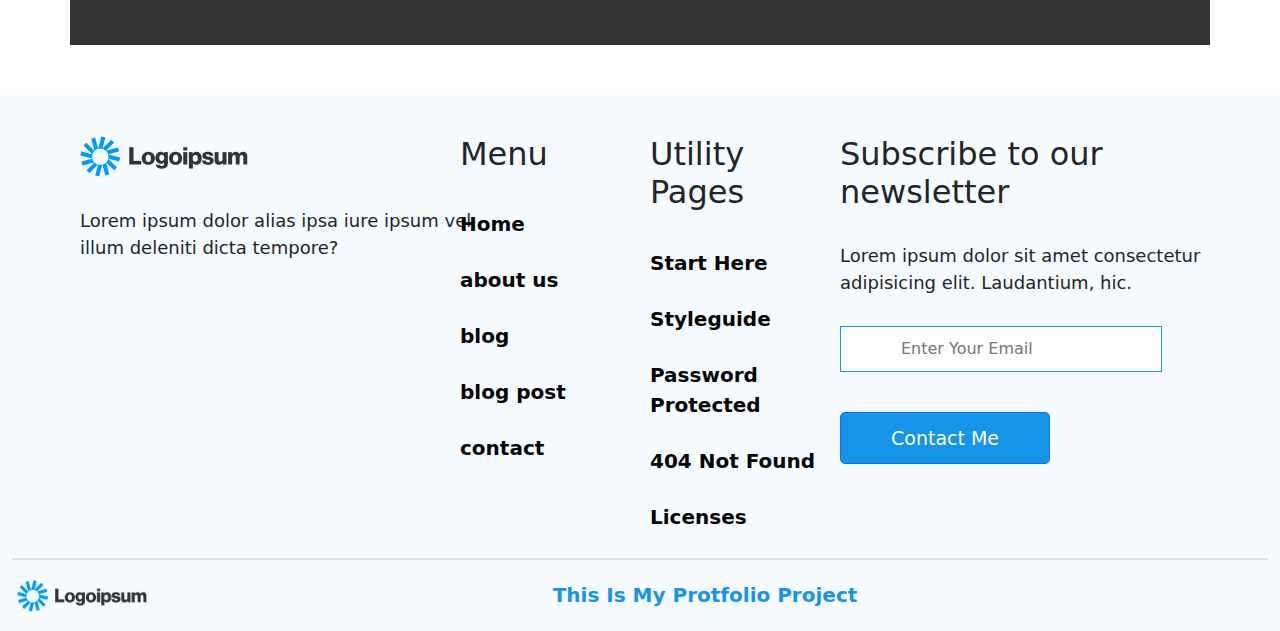
<file: service.html>
<!DOCTYPE html>
<html lang="en">
<head>
    <meta charset="UTF-8">
    <meta name="viewport" content="width=device-width, initial-scale=1.0">
    <link rel="stylesheet" href="css/bootstrap.min.css">
    <link rel="stylesheet" href="css/style.css">
    <title>Document</title>
</head>
<body>

   <!-- main-area start -->
    <nav class="navbar navbar-expand-md navbar_main">
        <div class="container">
            <a href="" class=""><img src="/img/logo.png" alt=""></a>
            <div class="collapse header navbar-collapse justify-content-center d-block">
                <ul class="navbar-nav ms-start">
                    <li class="nav-item menu_item"><a href="index.html" class="nav-link menu_lonk">home</a></li>
                    <li class="nav-item menu_item"><a href="service.html" class="nav-link menu_lonk">services</a></li>
                    <li class="nav-item menu_item"><a href="about.html" class="nav-link menu_lonk">about us</a></li>
                    <li class="nav-item menu_item"><a href="protfolio.html" class="nav-link menu_lonk">Protfolio</a></li>
                    <li class="nav-item menu_item"><a href="contact.html" class="nav-link menu_lonk">Contact</a></li>
                </ul>
            </div>
        <a href="/contact.html" class="btn btn-primary nav_btn header_btn">Contact Me</a>
    </div>
    </nav>
    <!-- header_area end -->


    <div class="container-fluid protfolio_banner_area">
        <div class="container protfolio_banner_area1">
            <div class="col-md-12 protfolio_banner ">
                <h1>Our Services</h1>
                <p>Amet minim mollit non deserunt ullamco est sit aliqua dolor do amet sint. Velit officia <br>consequat duis enim velit mollit. Exercitation veniam</p>
            </div>
        </div>
    </div>


   <!-- service_area start -->
   <section class="service_aria container-fluid">
      <div class="container">
         <div class="col-md-12 service_title_aria">
            <div class="row">
               <div class="col-md-2"></div>
               <div class="col-md-8 service_title">
                  <h3>Services</h3>
                  <h2>We Provide</h2>
                  <p>Lorem ipsum dolor sit amet, consectetur adipiscing elit. Lectus mattis nunc aliquam tincidunt est non. Viverra nec eu.</p>
               </div>
               <div class="col-md-2"></div>
            </div>
         </div>
         <div class="row">
            <div class="col-md-3">
               <div class="servic_card">
                  <a href=""><img src="/img/service-1.png" alt=""></a>
                  <h2>Web Design</h2>
                  <p>Lorem ipsum dolor sit amet, consectetur adipiscing elit.</p> 
                  <button class="btn btn-primary service_btn">Viwe</button>
               </div>
            </div>
            <div class="col-md-3">
               <div class="servic_card">
                  <a href=""><img src="/img/service-2.png" alt=""></a>
                  <h2>Web Design</h2>
                  <p>Lorem ipsum dolor sit amet, consectetur adipiscing elit.</p>
                   <button class="btn btn-primary service_btn">Viwe</button>
               </div>
            </div>
            <div class="col-md-3">
               <div class="servic_card">
                  <a href=""><img src="/img/service-3.png" alt=""></a>
                  <h2>Web Design</h2>
                  <p>Lorem ipsum dolor sit amet, consectetur adipiscing elit.</p>
                   <button class="btn btn-primary service_btn">Viwe</button>
               </div>
            </div>
            <div class="col-md-3">
               <div class="servic_card">
                  <a href=""><img src="/img/service-4.png" alt=""></a>
                  <h2>Web Design</h2>
                  <p>Lorem ipsum dolor sit amet, consectetur adipiscing elit.</p>
                   <button class="btn btn-primary service_btn">Viwe</button>
               </div>
            </div>
         </div>
      </div>
   </section>
   <!-- service_area end -->



   <!-- have_area start -->
<div class="container-fluid have_area">
   <div class="container have">
      <div class="row">
         <div class="col-md-10">
            <div class="have_title">
               <h2>Do you have a project in mind?</h2>
               <p>Lorem ipsum dolor sit amet consectetur  adipisicing elit. Totam, <br>nemo! adipisicing elit. Totam, nemo!</p>
            </div>
         </div>
         <div class="col-md-2 have_btn_area">
            <button href="" class="btn btn-primary have_btn">Let’s talk</button>
         </div>
      </div>
   </div>
</div>
<!-- have_area end -->



<!-- footer_area srart -->

<div class="container-fluid footer">
   <div class="container">
      <div class="row footer_area_title">
         <div class="col-md-4 footer_area">
            <a href="" ><img src="/img/logo.png" alt=""></a>
            <div class="col-md-4 footer_single">
               <p>Lorem ipsum dolor alias ipsa iure ipsum vel illum  deleniti dicta tempore?</p>
               <div class="d-flex footer_midea ">
                  <a href="" class="team__icon"><i class="fab fa-facebook"></i></a>
                  <a href="" class="team__icon"><i class="fab fa-pinterest"></i></a>
                  <a href="" class="team__icon"><i class="fab fa-dribbble"></i></a>
                  <a href="" class="team__icon"><i class="fab fa-instagram"></i></a>
               </div>
            </div>
         </div>
         <div class="col-md-2 footer_area">
            <h2>Menu</h2>
            <div class="navbar footer_single1">
               <ul class="navbar-nav footer_ul">
                  <li class="nav-item"><a href="" class="nav-link">Home</a></li>
                  <li class="nav-item"><a href="" class="nav-link">about us</a></li>
                  <li class="nav-item"><a href="" class="nav-link">blog</a></li>
                  <li class="nav-item"><a href="" class="nav-link">blog post</a></li>
                  <li class="nav-item"><a href="" class="nav-link">contact</a></li>
               </ul>
            </div>

         </div>
         <div class="col-md-2 footer_area">
            <h2>Utility Pages</h2>
            <div class="navbar footer_single1">
               <ul class="navbar-nav footer_ul">
                  <li class="nav-item"><a href="" class="nav-link">Start Here</a></li>
                  <li class="nav-item"><a href="" class="nav-link">Styleguide</a></li>
                  <li class="nav-item"><a href="" class="nav-link">Password Protected</a></li>
                  <li class="nav-item"><a href="" class="nav-link">404 Not Found</a></li>
                  <li class="nav-item"><a href="" class="nav-link">Licenses</a></li>
               </ul>
            </div>

         </div>
         <div class="col-md-4 footer_area">
            <h2>Subscribe to our newsletter</h2>
            <div class="footer_single">
                <p>Lorem ipsum dolor sit amet consectetur adipisicing elit. Laudantium, hic.</p>
               <input type="email" placeholder="Enter Your Email"></input>
               <br>
               <button class="btn btn-primary nav_btn footer_button">Contact Me</button>
            </div>
         </div>
      </div>
   </div>
   <div class="container-fluid footer__last__area">
            <img class="footer__img" src="/img/logo.png" alt="">
            <p class="footer__dec">This is my Protfolio Project</p>
            <div class="d-flex footer_didea footer__last ">
               <a href="" class="team__icon "><i class="fab fa-facebook"></i></a>
               <a href="" class="team__icon fotter__icon"><i class="fab fa-pinterest"></i></a>
               <a href="" class="team__icon fotter__icon"><i class="fab fa-dribbble"></i></a>
               <a href="" class="team__icon fotter__icon"><i class="fab fa-instagram"></i></a>
            </div>
      </div>
   </div>
</div>
<!-- footer_area end -->


    <script src="bootstrap-5.0.2-dist/js/bootstrap.min.js"></script>
    <!-- <script src="bootstrap-5.0.2-dist/js/bootstrap.bundle.js"></script> -->
</body>
</html>
</file>
<file: css/style.css>
*{
    margin: 0;
    padding: 0;
    box-sizing: border-box;
}
/* <!-- main-area start --> */
.navbar_main{
    height: 115px;
    border-bottom: 1px solid rgb(209, 209, 209);
}
.menu_item{
    margin: 0 14px;
}
.menu_lonk{
    color: rgb(40, 40, 40);
    font-size: 19px;
    text-transform: capitalize;
}
.menu_lonk:hover{
    color: #1694E8;
}
.nav_btn{
    padding: 11px 50px;
    background-color: #1694E8;
    color: white;
    font-weight: 400;
    font-size: 19px;
    border-radius: 5px;
}
.nav_btn:hover{
    background-color: #333333;
}
.header_menu{
  color: white;
  display: none;
}

/* Mobail  */
  @media screen and (max-width: 425px) {
  .navbar_main{
  height: 300px;
  background-color: #1694E8;
}
.header_menu{
  display: block;
  font-size: 20px;
}
.header_logo img{
  width: 100px;
  height: 30px;
}
.header ul{
  text-align: center;
}
.header ul li{
  margin: -5px 0;
}
.header ul li a:hover{
  color: #ffffff;
}
.header_menu i{
  top: 20px;
  right: 20px;
  position: absolute;
}
.header_btn{
  padding: 5px 25px;
  font-size: 15px;
  margin: 0 auto;
  background-color: #1694E8;
}
.header_btn:hover{
  background-color: #040404;
}
}

/* TAblet */
  @media screen and (max-width: 768px) {
  .navbar_main{
  height: 300px;
  background-color: #1694E8;
}
.header_menu{
  display: block;
  font-size: 20px;
}
.header_logo img{
  width: 130px;
  height: 40px;
}
.header ul{
  text-align: center;
}
.header ul li{
  margin: -5px 0;
}
.header ul li a:hover{
  color: #ffffff;
}
.header_menu i{
  top: 20px;
  right: 20px;
  position: absolute;
}
.header_btn{
  padding: 7px 30px;
  font-size: 15px;
  margin: 0 auto;
  background-color: #1694E8;
}
.header_btn:hover{
  background-color: #040404;
}
}
  /* <!-- header_area end --> */

  /* <!-- banner_area start --> */
.banner_row{
    height: 820px;
}
.banner__title{
    font-size: 60px;
    line-height: 60px;
    text-transform: capitalize;
    font-weight: 700;
    color: #333333;
    margin-bottom: 40px;
}
.banner__desc{
    font-size: 18px;
    line-height: 30px;
    text-transform: capitalize;
    font-weight: 400;
    color: #040404;
    margin-bottom: 40px;
}
.header_btn_{
    padding: 11px 50px;
    border: 1px solid #1694E8;
    color: white;
    font-weight: 400;
    font-size: 19px;
    border-radius: 5px;
    color: #040404;
    margin: 0 12px;
}
.header_btn_:hover{
    color: #1694E8;
    border: 1px solid #1694E8;
}

/* tablet */
@media screen and (max-width: 768px) {
.banner_row{
    height: 100%;
}
.banner__title{
    font-size: 30px;
    text-align: center;
    line-height: 35px;
    margin: 10px  0;
}
.banner__desc{
    font-size: 15px;
    line-height: 20px;
    padding: 20px;
    margin-bottom: -10px;
}
.banner__buttos{
  margin: 0 auto;
  padding: 20px;
}
.nav_btn_sub{
  padding: 5px 10px;
  font-size: 17px;
}
.header_btn_{
  padding: 5px 10px;
}
.banner__img{
  margin-bottom: 30px;
}

.banner__img img{
  width: 100%;
  height: 100%;
}
}
/* mobail  */
@media screen and (max-width: 425px) {
.banner_row{
    height: 650px;
}
.banner__title{
    font-size: 20px;
    /* text-align: center; */
    line-height: 30px;
    margin-bottom: -10px;
}
.banner__desc{
    font-size: 15px;
    line-height: 20px;
    padding: 20px;
    margin-bottom: -10px;
}
.banner__buttos{
  margin: 0 auto;
  padding: 20px;
}
.nav_btn_sub{
  padding: 5px 10px;
  font-size: 17px;
}
.header_btn_{
  padding: 5px 10px;
}
.banner__img img{
  width: 100%;
  height: 100%;
  margin-top: -30px;
}
}

  /* <!-- banner_area end --> */

  /* <!-- service_area end --> */
  .service_aria{
    background-color: #F5FBFF;
    height: 780px;
  }
  .service_title_aria{
    height: 300px;
    display: grid;
    justify-content: center;
    align-items: center;
  }
  .service_title{
    text-align: center;
  }
  .service_title h3{
    font-size: 22px;
  }
  .service_title h2{
    font-size: 50px;
    font-weight: 700;
    margin: 15px 0;
  }
  .service_title p{
    font-size: 18px;
    text-transform: capitalize;
  }
  .servic_card{
    text-align: center;
    background-color: #FFFFFF;
    height: 380px;
    padding: 30px;
    display: grid;
    justify-content: center;
    align-items: center;
      box-shadow: 0 0 10px 0px rgb(209, 208, 208);
  }
  .servic_card h2{
    font-size: 35px;
    font-weight: 900px;
    color: #333333;
  }
  .servic_card p{
    color: #5A3333;
    font-size: 17px;
  }
.service_btn{
    background-color: #1694E8;
    font-size: 20px;
    font-weight: 700;
}
.service_btn:hover{
    background-color: #333333;
}

@media screen and (max-width: 768px) {
  .service_aria{
    height: 100%;
  }
  .service_title_aria{
    height: 100%;
    margin-bottom: 20px;
  }
    .service_title{
    text-align: center;
  }
  .service_title h3{
    font-size: 20px;
    margin-top: 10px;
  }
  .service_title h2{
    font-size: 30px;
    margin: 5px 0;
  }
  .service_title p{
    font-size: 15px;
    text-transform: capitalize;
  }
  .servic_card{
    height: 270px;
    padding: 20px;
    margin-bottom: 20px;
  }
  .servic_card h2{
    font-size: 30px;
  }
  .servic_card p{
    font-size: 17px;
  }
  .servic_card img{
    width: 80px;
    height: 80px;
  }
}

@media screen and (max-width: 425px) {
  .service_aria{
    height: 100%;
  }
  .service_title_aria{
    height: 100%;
    margin-bottom: 20px;
  }
    .service_title{
    text-align: center;
  }
  .service_title h3{
    font-size: 20px;
    margin-top: 10px;
  }
  .service_title h2{
    font-size: 30px;
    margin: 5px 0;
  }
  .service_title p{
    font-size: 15px;
    text-transform: capitalize;
  }
  .servic_card{
    height: 270px;
    padding: 20px;
    margin-bottom: 20px;
  }
  .servic_card h2{
    font-size: 30px;
  }
  .servic_card p{
    font-size: 17px;
  }
  .servic_card img{
    width: 80px;
    height: 80px;
  }
}
/* <!-- service_area end --> */

/* <!-- aboyut_area start --> */
.about{
    height: 700px;
}
  .about_title{
    font-size: 22px;
    text-transform: capitalize;
    color: #333333;
  }
  .about_title_aria h2{
    color: #333333;
    font-size: 53px;
  }
  .about_title_aria p{
    font-size: 20px;
  }

@media screen and (max-width: 425px) {

  .about{
    height: 750px;
    text-align: center;
  }
  .about__img img{
    width: 100%;
    height: 100%;
  }
  .about_title{
    font-size: 20px;
    margin-top: 30px;
  }
  .about_title_aria h2{
    font-size: 33px;
    margin: 10px 0;
  }
  .about_title_aria p{
    font-size: 15px;
  }
}

@media screen and (max-width: 768px) {

  .about{
    height: 100%;
    text-align: center;
  }
  .about__img img{
    width: 100%;
    height: 100%;
  }
  .about_title{
    font-size: 20px;
    margin-top: 30px;
  }
  .about_title_aria h2{
    font-size: 33px;
    margin: 10px 0;
  }
  .about_title_aria p{
    font-size: 15px;
  }
}
/* <!-- about_area end --> */


/* <!-- team_area start --> */
.team{
    height: 900px;
    background-color: #F5FBFF;
}
.team_card_aria{
    height: 407px;
    display: inline-block;
}
.team_card_title{
    height: 140px;
    background-color: #ffffff;
    width: 270px;
    margin: 350px 27px; 
    padding: 10px;
    border-radius: 10px;
} 

@media screen and (max-width: 425px) {
  .team{
    height: 100%;
    width: 100%;
}
.team_card_aria{
    height: 407px;
    width: 100%;
    margin-bottom: 100px;
}
.team_card_title{
    height: 90px;
    width: 170px;
    margin: 375px 100px; 
} 
.team_icon{
  font-size: 17px;
}
.team_card_title h3{
  font-size:  20px;
  margin-top: 3px;
}
.team_card_title h4{
  font-size: 15px;
  margin-top: -10px;
}
}

@media screen and (max-width: 768px) {
  .team{
    height: 100%;
    width: 100%;
}
.team_card_aria{
    height: 407px;
    width: 100%;
    margin-bottom: 100px;
}
.team_card_title{
    height: 90px;
    width: 170px;
    margin: 375px 100px; 
} 
.team_icon{
  font-size: 17px;
}
.team_card_title h3{
  font-size:  20px;
  margin-top: 3px;
}
.team_card_title h4{
  font-size: 15px;
  margin-top: -10px;
}
}
/* <!-- team_area end --> */


/* <!-- protfolio_area start --> */
.protfolio_aria{
    height: 1100px;
}
.protfolio_aria_all{
  height: 100%;
}
.protfolio_card h2{
    font-size: 35px;
    margin: 10px 0;
}
.protfolio_card p{
    font-size: 15px;
}
.protfolio_card{
    box-shadow: 0 0 10px 0px rgb(209, 208, 208);
    border-radius: 5px;
    padding: 20px;
    position: relative;
    margin-bottom: 30px;
}
.protfolio_btn::before{
    position: absolute;
    width: 0;
    content: "";
    left: 22px;
    bottom: 25px;
    border: 2px solid #1694E8;
    transition: .3s;
}
.protfolio_btn:hover::before{
    width: 100px;
}
.protfolio_btn_btn{
    margin: 50px auto;
    display: block;
}

@media screen and (max-width: 425px) {
  .protfolio_aria{
    height: 100%;
}
.protfolio_title_aria{
  height: 100%;
}
.protfolio_card{
    margin-bottom: 30px;
}
.protfolio_card img{
  width: 100%;
  border-radius: 20px;
}
.protfolio_card h2{
    font-size: 25px;
    margin-top: 20px;
}
.protfolio_card p{
    font-size: 15px;
}
.protfolio_btn_btn{
    margin: 10px auto;
    margin-bottom: 20px;
}
}

@media screen and (max-width: 768px) {
  .protfolio_aria{
    height: 100%;
}
.protfolio_title_aria{
  height: 100%;
}
.protfolio_card{
    margin-bottom: 30px;
}
.protfolio_card img{
  width: 100%;
  border-radius: 20px;
}
.protfolio_card h2{
    font-size: 25px;
    margin-top: 20px;
}
.protfolio_card p{
    font-size: 15px;
}
.protfolio_btn_btn{
    margin: 10px auto;
    margin-bottom: 20px;
}
}
/* <!-- protfolio_area end --> */


 /* <!-- FAQ_area start --> */
  .faq{
    height: 880px;
    background-color: #F5FBFF;
  }
  
  .faq_title_area{
    text-align: center;
    display: grid;
    height: 200px;
  }
  .faq_title_area h3{
    margin-top: 60px;
    color: #040404;
    font-size: 20px;
  }
  .faq_title_area h1{
    margin-bottom: 70px;
    color: #040404;
    font-size: 50px;
  }

  .faq_area{
    flex-direction: column;
    grid-gap: 20px;
  }
.accordion_button{
  height: 70px;
  padding: 20px ;
  text-transform: capitalize;
}

@media screen and (max-width: 425px) {
  .faq{
    height: 100%;
  }
  .faq_title_area{
    height: 110px;
  }
  .faq_title_area h3{
    margin-top: 20px;
    font-size: 20px;
  }
  .faq_title_area h1{
    margin-bottom: 20px;
    font-size: 30px;
  }
  .faq_area{
    margin-bottom: 30px;
  }
.accordion_button{
  height: 30px;
  padding: 5px 20px ;
  font-size: 20px;
}
}

@media screen and (max-width: 768px) {
  .faq{
    height: 100%;
  }
  .faq_title_area{
    height: 110px;
  }
  .faq_title_area h3{
    margin-top: 20px;
    font-size: 20px;
  }
  .faq_title_area h1{
    margin-bottom: 20px;
    font-size: 30px;
  }
  .faq_area{
    margin-bottom: 30px;
  }
.accordion_button{
  height: 30px;
  padding: 5px 20px ;
  font-size: 20px;
}
}
/* <!-- FAQ_area end --> */


/* <!-- customer_area_start --> */
.customer{
  height: 600px;
}
.customer_area{
}
.customer_area h2{
  margin-top: 50px;
  font-size: 60px;
}
.customer_area p{
  font-size: 25px;
  margin:0 20px;
  margin-bottom: 50px;
}
.customer_single{
  height: 300px;
  width: 408px;
  box-shadow: 0 0 10px 0px rgb(209, 208, 208);
  padding: 20px;
}
.customer_icon{
  font-size: 20px;
  margin-bottom: 20px;
}
.customer_single p{
  font-size: 18px;
  margin-bottom: 20px;
}

.customer_title{
  height: 80px;
  width: 100%;
  background-color: #FFFFFF;
  border-radius: 50px 0 0 50px;
}
.customer_img img{
  width: 60px;
  height: 60px;
  border-radius: 50px;
}
.customer_title_sub{
  margin-left: 10px;
}
.customer_title_sub h3{
  font-size: 20px;
  margin-top: 8px;
}
.customer_title_sub span{
  font-size: 16px;
}

@media screen and (max-width: 425px) {
.customer{
  height: 100%;
}
.row1{
  margin-bottom: 30px;
}
.customer_area{
    text-align: center;
}
.customer_area h2{
  margin-top: 30px;
  font-size: 30px;
}
.customer_area p{
  font-size: 15px;
  margin-bottom: 30px;
}
.customer_single{
  height: 280px;
  width: 100%;
  margin-bottom: 30px;
}
.customer_title_sub h3{
  color: #1694E8;
}
.customer_title_sub span{
  color: #040404;
}
}

@media screen and (max-width: 768px) {
.customer{
  height: 100%;
}
.row1{
  margin-bottom: 30px;
}
.customer_area{
    text-align: center;
}
.customer_area h2{
  margin-top: 30px;
  font-size: 30px;
}
.customer_area p{
  font-size: 15px;
  margin-bottom: 30px;
}
.customer_single{
  height: 280px;
  width: 100%;
  margin-bottom: 30px;
}
.customer_title_sub h3{
  color: #1694E8;
}
.customer_title_sub span{
  color: #040404;
}
}
/* <!-- customer_area end --> */

/* <!-- have_area end --> */
.have_area{
   height: 450px;
}
.have{
  height: 400px;
  background-color: #333333;
  display: grid;
  align-items: center;
}
.have_title{
  padding-left:  70px;
  color: #ffffff;
}
.have_title h2{
  font-size: 35px;
}
.have_title p{
  font-size: 18px;
  margin-top: 30px;
}
.have_btn_area{
  display: grid;
  align-items: center;
  justify-content: center;
}

.have_btn{
    padding: 5px 50px;
    background-color: #1694E8;
    color: white;
    font-weight: 400;
    font-size: 19px;
    border-radius: 5px;
}
.have_btn:hover{
    background-color: #333333;
      box-shadow: 0 0 10px 0px #1694E8;
      font-weight: 700;
}

@media screen and (max-width: 425px) {
  .have_area{
   height: 320px;
}
.have{
  height: 300px;
  background-color: #333333;
  display: grid;
  align-items: center;
}

.have_title{
  padding-left:  0px;
  text-align: center;
}
.have_title h2{
  font-size: 30px;
}
.have_btn{
    margin-top: 20px;
}
}

@media screen and (max-width: 768px) {
  .have_area{
   height: 320px;
}
.have{
  height: 300px;
  background-color: #333333;
  display: grid;
  align-items: center;
}

.have_title{
  padding-left:  0px;
  text-align: center;
}
.have_title h2{
  font-size: 30px;
}
.have_btn{
    margin-top: 20px;
}
}
/* <!-- have_area end --> */

/* <!-- footer_area srart --> */
.footer{
  height: 100%;
  background-color: #F5FBFF;
  display: inline-block;
}

.footer_area_title{
  margin-top: 40px;
}

.footer_area{
  padding: 0 10px;
}
.footer_single{
  margin-top: 30px;
  width: 408px;
}
.footer_midea i{
  font-size: 25px;
}
.footer_single p{
  font-size: 18px;
  margin-bottom: 30px;
}
.footer_single1{
    margin-top: 20px;
}
.footer_single1 li{
  margin-bottom: 10px;
}
.footer_single1 li a{
  font-size: 20px;
  color: #040404;
  font-weight: 600;
}
.footer_single1 li a:hover{
  color: #1694E8;
}
.footer_single input{
  border: none;
  outline: none;
  border: 1px solid #1694E8;
  padding: 10px 60px;
}
.footer_single input:hover{
   box-shadow: 0 0 10px 0px #1694E8;
}
.footer_button{
  margin: 40px 0;
}
.footer__last__area{
  display: flex;
  align-items: center;
  justify-content: space-between;
  /* background-color: #1694E8; */
  border-top: 2px solid #dedfe0;
  padding: 5px;
}

.footer__last__area img{
  width: 130px;
}
.footer__last__area p{
  font-size: 20px;
  margin-top: 15px;
  color: #1694E8;
  font-weight: 700;
  text-transform: capitalize;
}
.footer__last__area i{
  width: 40px;
  font-size: 20px;
}

@media screen and (max-width: 425px) {
.footer{
  height: 100%;
}
.footer_ul{
  margin-top: -10px;
}
.footer_area{
  width: 100%;
  position: relative;
  border-bottom: 1px solid #1694E8;
}
.footer_midea{
  position: absolute;
  top: 0;
  right: 0;
}

.footer_midea i{
  font-size: 20px;
  width: 30px;
  margin-top: 10px;
}
.footer_area h2{
  text-align: center;
  margin-top: 10px;
}
.footer_ul li{
  margin: -8px 158px;
}
.footer_ul li a{
  font-size: 18px;
  color: #1694E8;
}
.footer_single{
  margin-top: 10px;
  width: 100%;
}
.footer_single p{
  font-size: 18px;
  margin-bottom: 15px;
  text-align: center;
}
.footer_single input{
  padding: 5px 40px;
  margin: 0 60px;
}
.footer_button{
  margin-top: 20px ;
  width: 100%;
  font-size: 15px;
}
.footer__last__area{
  height: 60px;
}
.footer__last__area p{
  font-size: 12px;
}
.footer__last__area img{
  width: 100px;
}
.footer__last__area i{
  width: 20px;
  font-size: 15px;
}

}

@media screen and (max-width: 768px) {
.footer{
  height: 100%;
}
.footer_ul{
  margin-top: -10px;
}
.footer_area{
  width: 100%;
  position: relative;
  border-bottom: 1px solid #1694E8;
}
.footer_midea{
  position: absolute;
  top: 0;
  right: 0;
}

.footer_midea i{
  font-size: 20px;
  width: 30px;
  margin-top: 10px;
}
.footer_area h2{
  text-align: center;
  margin-top: 10px;
}
.footer_ul li{
  margin: -8px 158px;
}
.footer_ul li a{
  font-size: 18px;
  color: #1694E8;
}
.footer_single{
  margin-top: 10px;
  width: 100%;
}
.footer_single p{
  font-size: 18px;
  margin-bottom: 15px;
  text-align: center;
}
.footer_single input{
  padding: 5px 40px;
  /* margin: 0 130px; */
}
.footer_button{
  margin-top: 20px ;
  width: 100%;
  font-size: 15px;
}
.footer__last__area{
  height: 60px;
}
.footer__last__area p{
  font-size: 12px;
}
.footer__last__area img{
  width: 100px;
}
.footer__last__area i{
  width: 20px;
  font-size: 15px;
}

}
/* <!-- footer_area end --> */

.protfolio_banner_area{
  display: grid;
  align-items: center;
  justify-content: center;
  background-color: #1694E8;
  height: 350px;
}
.protfolio_banner{
  text-align: center;
}
.protfolio_banner h1{
  font-size: 80px;
  font-weight: 700;
  color: #FFFFFF;
}
.protfolio_banner p{
  font-size: 20px;
  color: #FFFFFF;
}

@media screen and (max-width: 425px) {
  .protfolio_banner_area{
  height: 200px;
}
.protfolio_banner h1{
  font-size: 40px;
}
.protfolio_banner p{
  font-size: 15px;
}

}


@media screen and (max-width: 768px) {
  .protfolio_banner_area{
  height: 200px;
}
.protfolio_banner h1{
  font-size: 40px;
}
.protfolio_banner p{
  font-size: 15px;
}

}

/* //// */

.contract1{
  height: 400px;
}
.contact_form {
  padding: 10px 150px;
  text-align: left;
  border: none;
  outline: none;
  background-color: no-color;
  border-bottom: 3px solid aqua;
  border-radius: 50px;
  border-top: 1px solid aqua;
}
.contact_form:hover{
   border: 2px solid aqua;
   box-shadow: 0 0 20px 0  aqua;
}
.contact_area{
  margin-top: 50px;
}
.from_name{
  margin-bottom: 20px;
}
.from_name label{
  margin-bottom: 20px;
  font-size: 18px;
}
.contact_area p{
  font-size: 20px;
  text-align: center;
}

@media screen and (max-width: 425px) {
.contact_form{
  width: 100%;
  border-bottom: 3px solid #1694E8;
  border-radius: 50px;
  border-top: 1px solid #1694E8;
}
.contract input:hover{
   border: 2px solid #1694E8;
   box-shadow: 0 0 15px 0  #1694E8;
}
.contact_area{
  margin-top: 10px;
}
.from_name{
  margin-bottom: 20px;
}
.from_name label{
  margin-bottom: 10px;
  font-size: 17px;
}
.from_check{
  font-size: 20px;
  margin-bottom: 10px;
}
}

@media screen and (max-width: 768px) {
.contact_form{
  width: 100%;
  border-bottom: 3px solid #1694E8;
  border-radius: 50px;
  border-top: 1px solid #1694E8;
}
.contract input:hover{
   border: 2px solid #1694E8;
   box-shadow: 0 0 15px 0  #1694E8;
}
.contact_area{
  margin-top: 10px;
}
.from_name{
  margin-bottom: 20px;
}
.from_name label{
  margin-bottom: 10px;
  font-size: 17px;
}
.from_check{
  font-size: 20px;
  margin-bottom: 10px;
}
}
</file>
